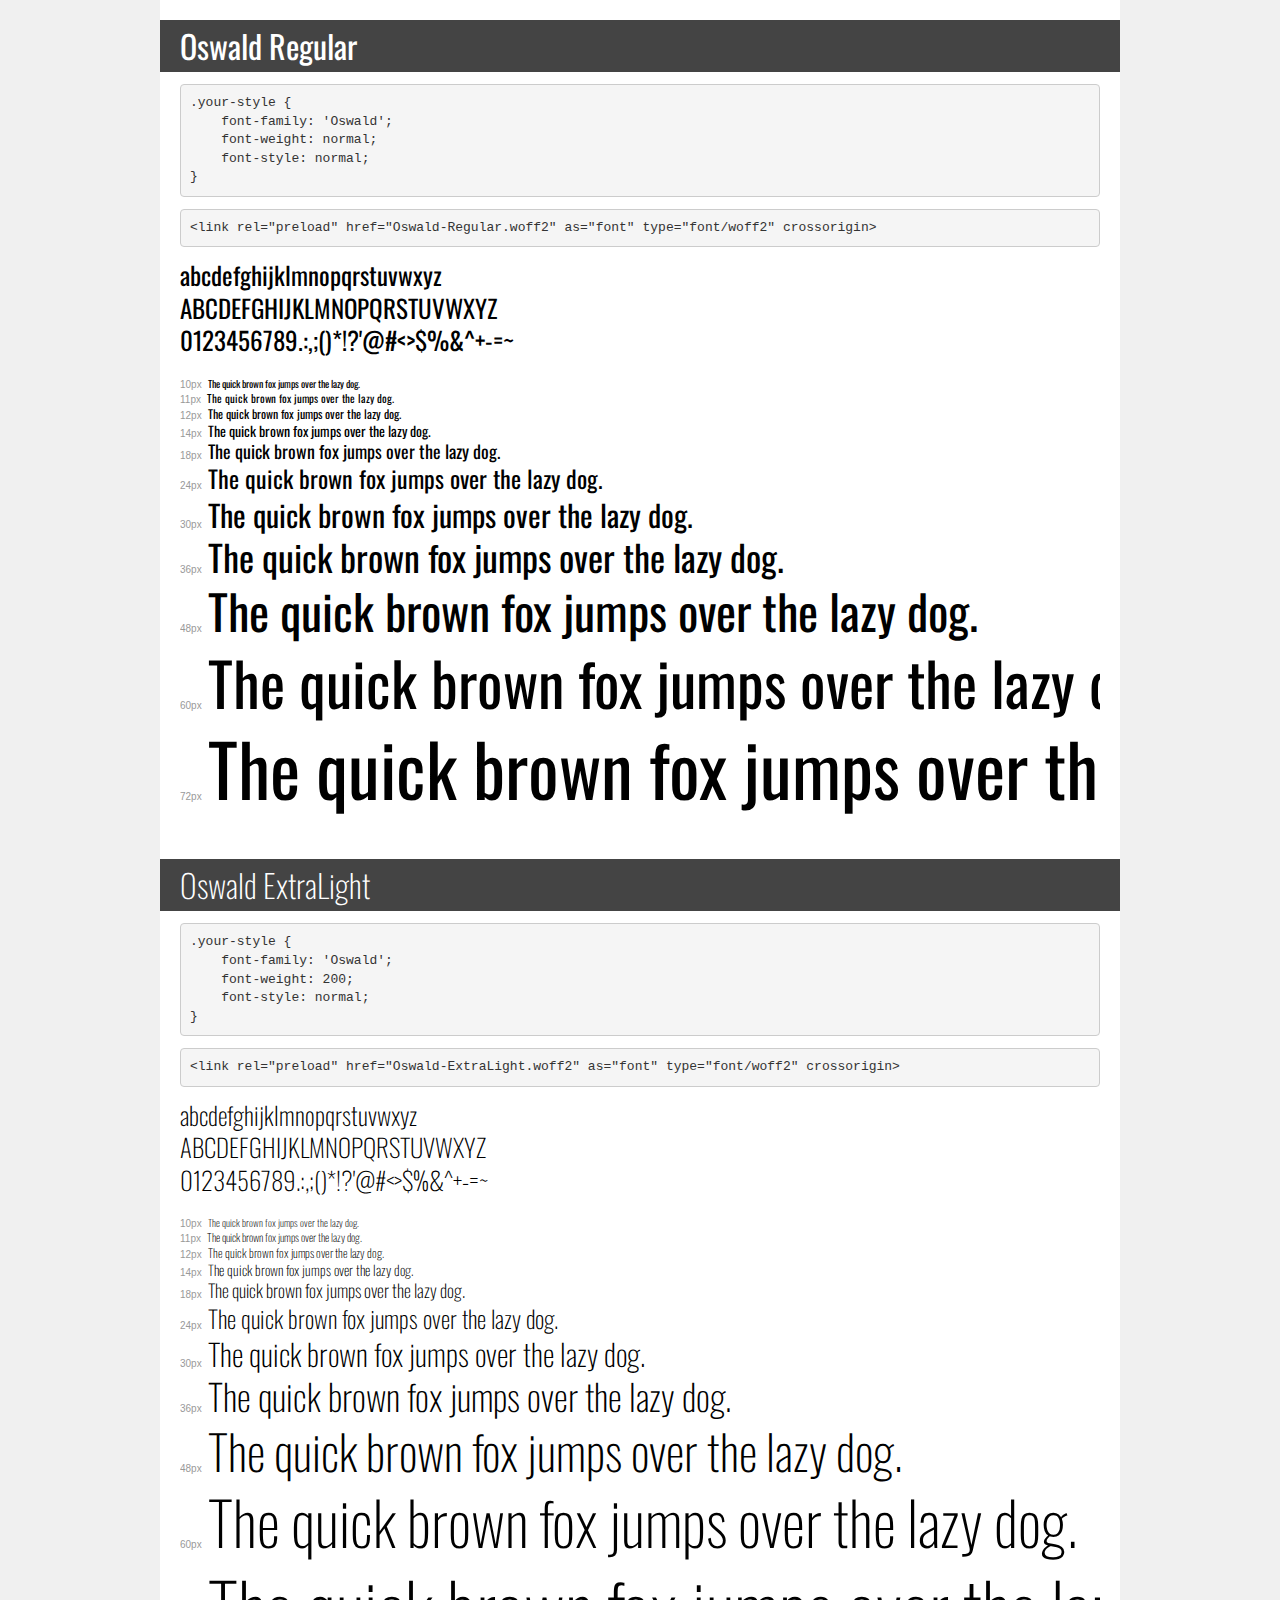
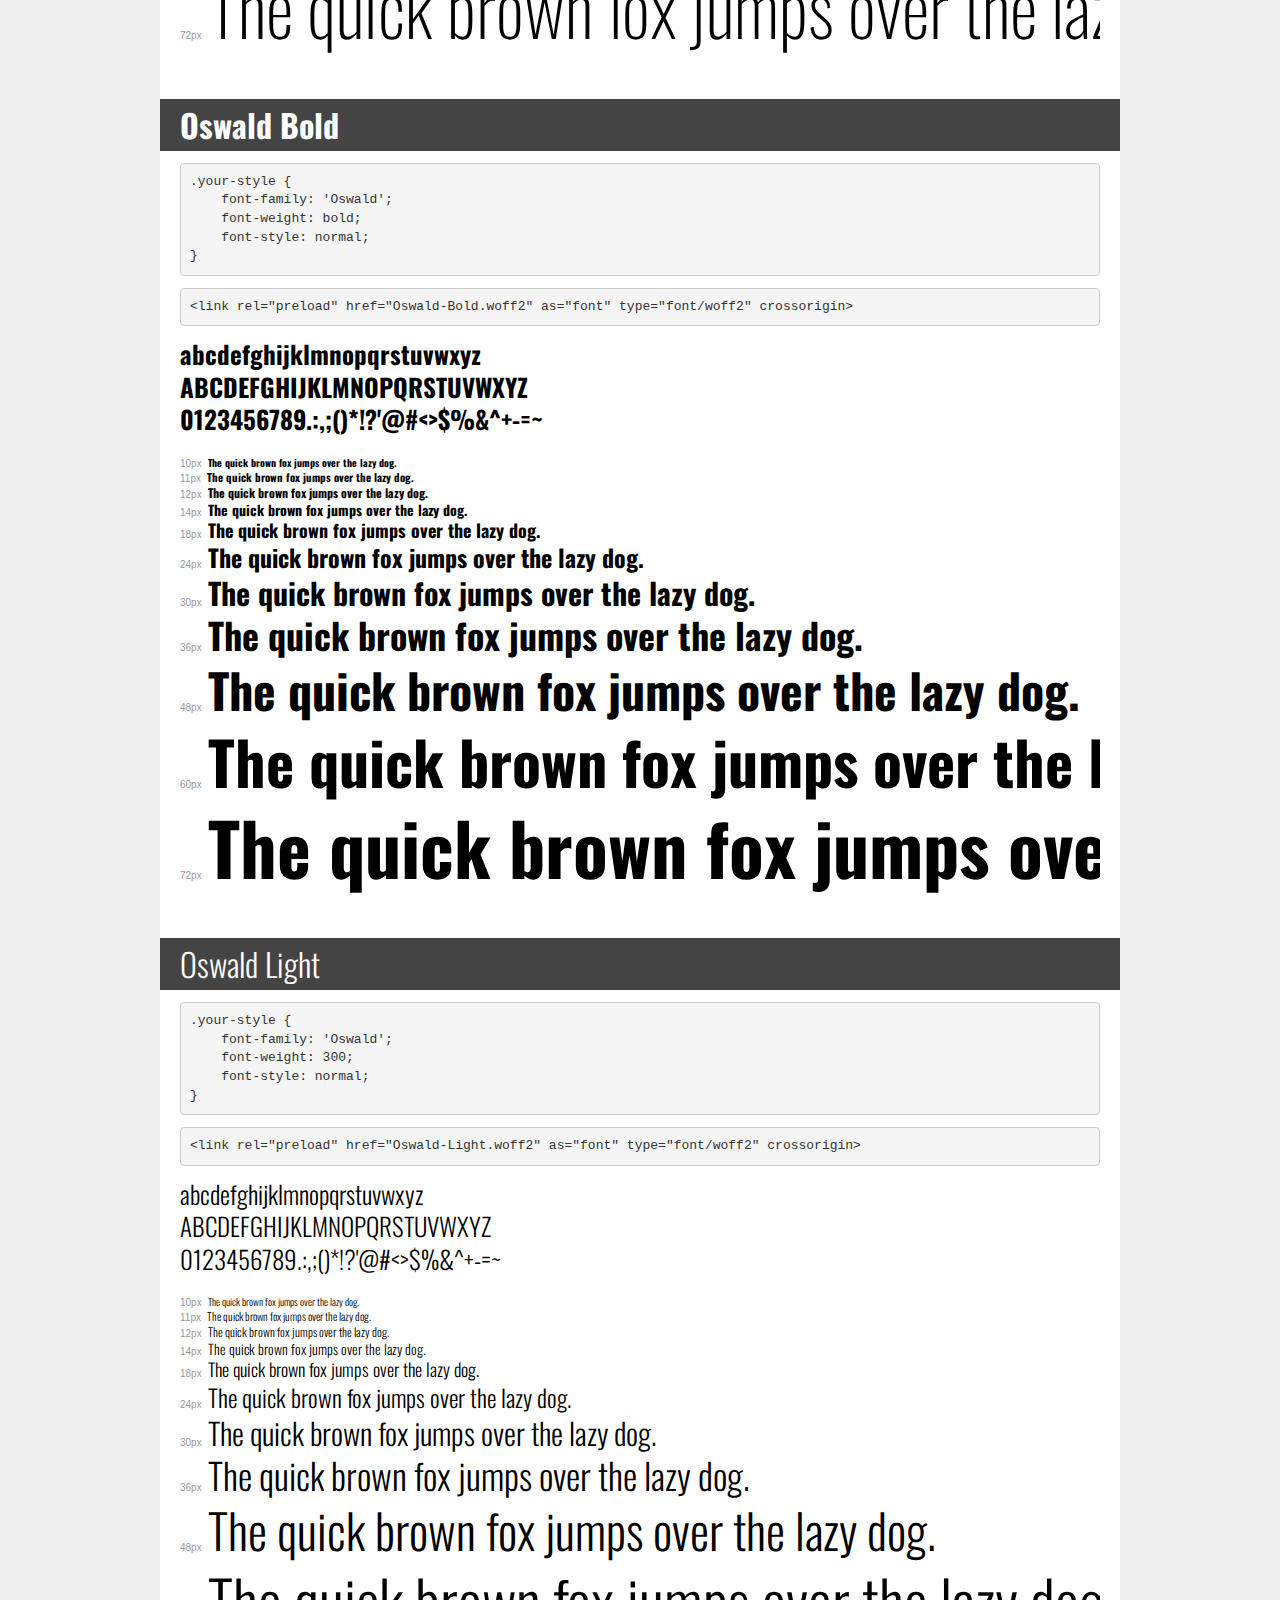
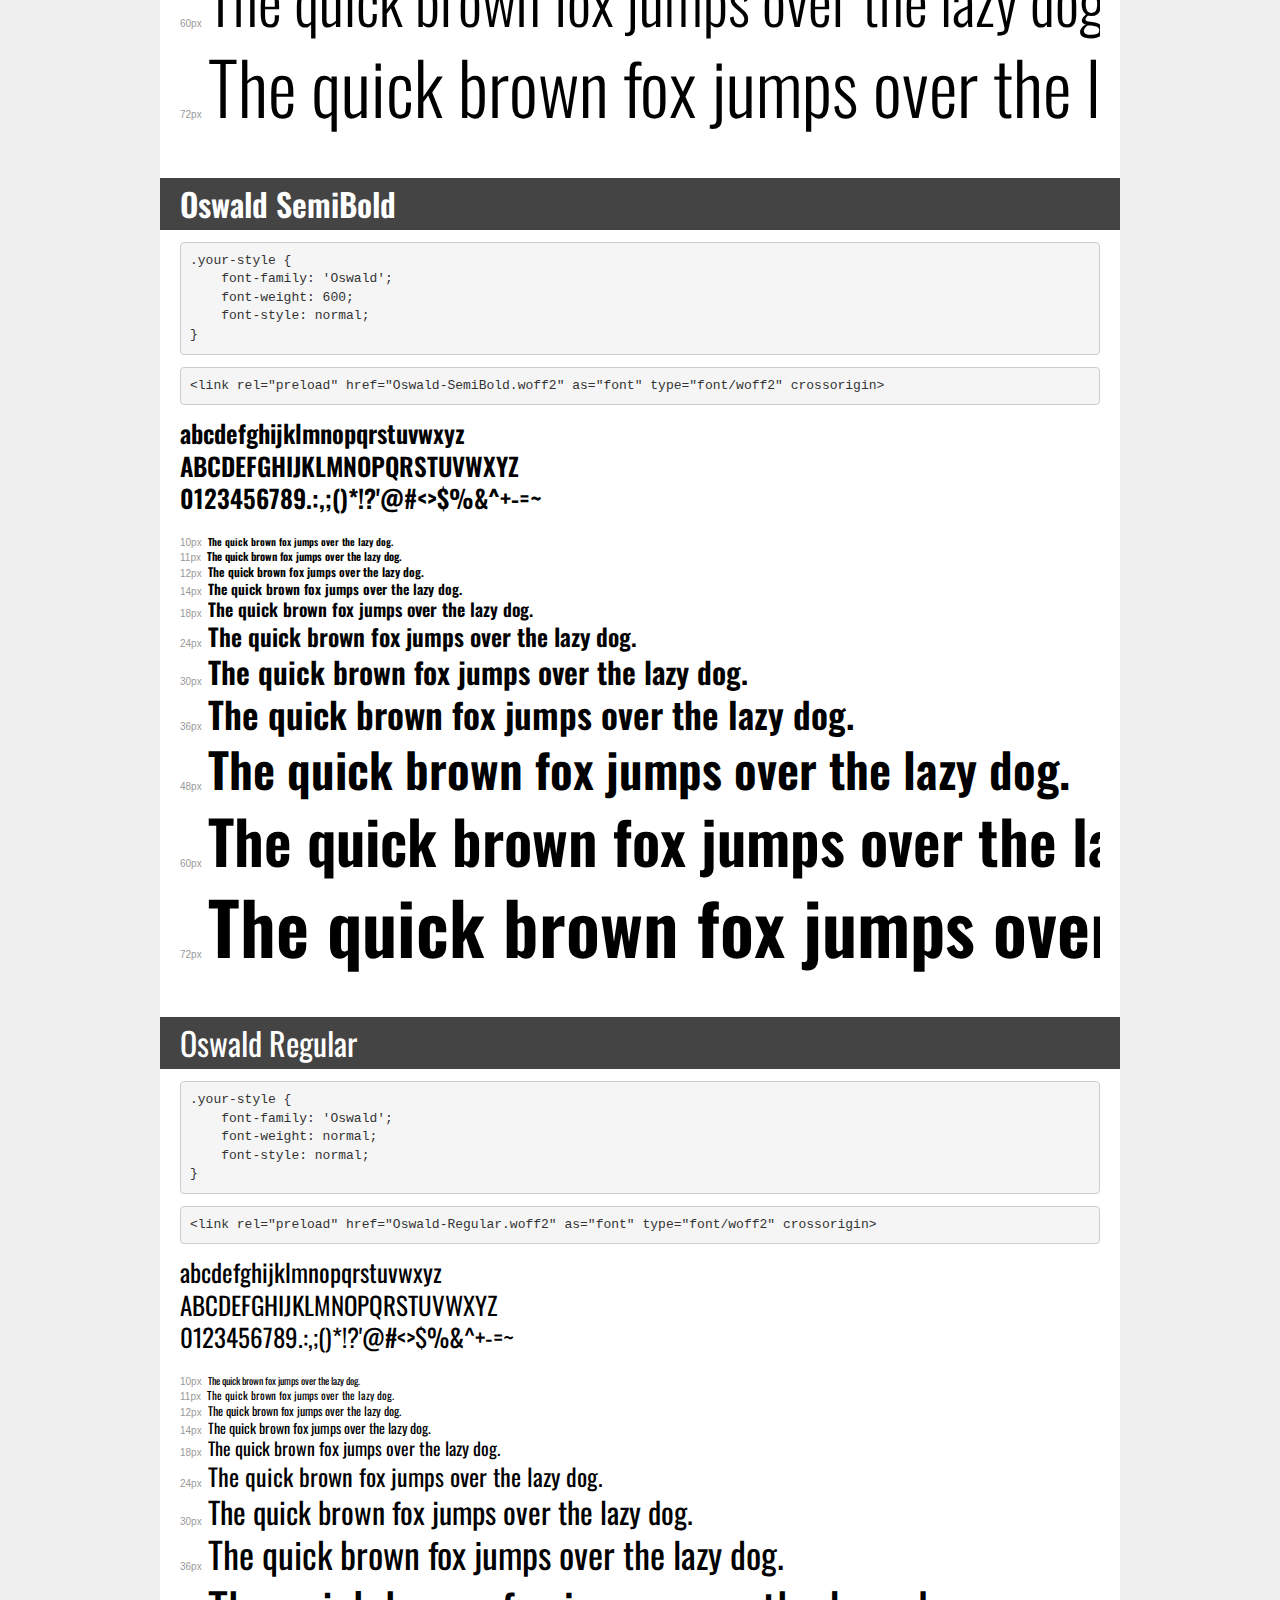
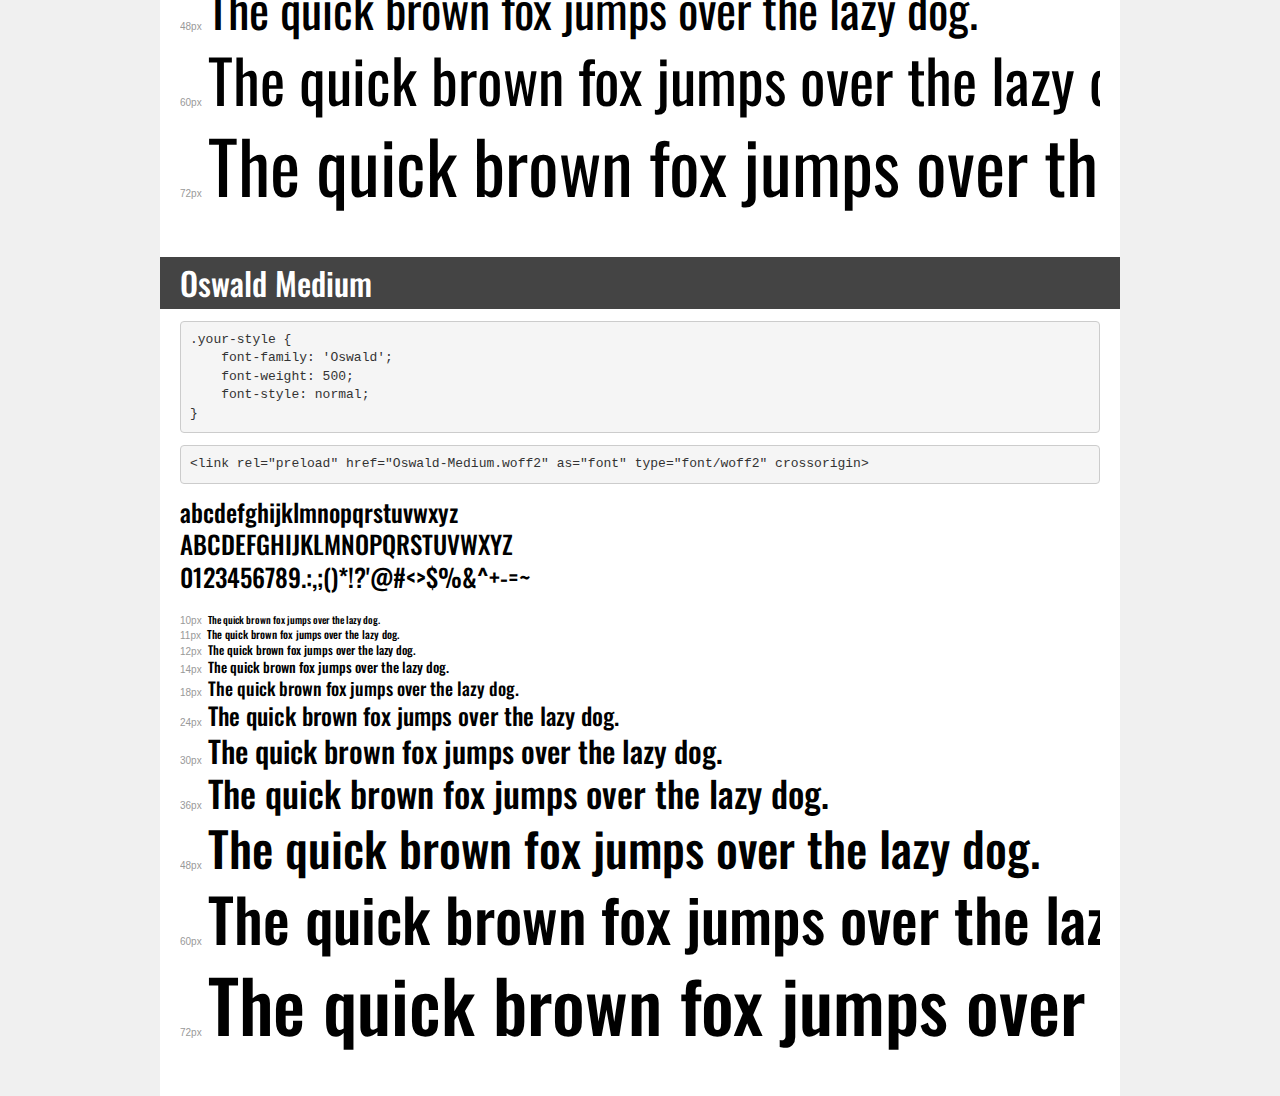
<file: fonts/demo.html>
<!DOCTYPE html>
<html lang="en">
<head>
    <meta charset="utf-8">
    <meta http-equiv="X-UA-Compatible" content="IE=edge">
    <meta name="viewport" content="width=device-width, initial-scale=1">
    <meta name="robots" content="noindex, noarchive">
    <meta name="format-detection" content="telephone=no">
    <title>Transfonter demo</title>
    <link href="stylesheet.css" rel="stylesheet">
    <style>
        /*
        http://meyerweb.com/eric/tools/css/reset/
        v2.0 | 20110126
        License: none (public domain)
        */
        html, body, div, span, applet, object, iframe,
        h1, h2, h3, h4, h5, h6, p, blockquote, pre,
        a, abbr, acronym, address, big, cite, code,
        del, dfn, em, img, ins, kbd, q, s, samp,
        small, strike, strong, sub, sup, tt, var,
        b, u, i, center,
        dl, dt, dd, ol, ul, li,
        fieldset, form, label, legend,
        table, caption, tbody, tfoot, thead, tr, th, td,
        article, aside, canvas, details, embed,
        figure, figcaption, footer, header, hgroup,
        menu, nav, output, ruby, section, summary,
        time, mark, audio, video {
            margin: 0;
            padding: 0;
            border: 0;
            font-size: 100%;
            font: inherit;
            vertical-align: baseline;
        }
        /* HTML5 display-role reset for older browsers */
        article, aside, details, figcaption, figure,
        footer, header, hgroup, menu, nav, section {
            display: block;
        }
        body {
            line-height: 1;
        }
        ol, ul {
            list-style: none;
        }
        blockquote, q {
            quotes: none;
        }
        blockquote:before, blockquote:after,
        q:before, q:after {
            content: '';
            content: none;
        }
        table {
            border-collapse: collapse;
            border-spacing: 0;
        }
        /* demo styles */
        body {
            background: #f0f0f0;
            color: #000;
        }
        .page {
            background: #fff;
            width: 920px;
            margin: 0 auto;
            padding: 20px 20px 0 20px;
            overflow: hidden;
        }
        .font-container {
            overflow-x: auto;
            overflow-y: hidden;
            margin-bottom: 40px;
            line-height: 1.3;
            white-space: nowrap;
            padding-bottom: 5px;
        }
        h1 {
            position: relative;
            background: #444;
            font-size: 32px;
            color: #fff;
            padding: 10px 20px;
            margin: 0 -20px 12px -20px;
        }
        .letters {
            font-size: 25px;
            margin-bottom: 20px;
        }
        .s10:before {
            content: '10px';
        }
        .s11:before {
            content: '11px';
        }
        .s12:before {
            content: '12px';
        }
        .s14:before {
            content: '14px';
        }
        .s18:before {
            content: '18px';
        }
        .s24:before {
            content: '24px';
        }
        .s30:before {
            content: '30px';
        }
        .s36:before {
            content: '36px';
        }
        .s48:before {
            content: '48px';
        }
        .s60:before {
            content: '60px';
        }
        .s72:before {
            content: '72px';
        }
        .s10:before, .s11:before, .s12:before, .s14:before,
        .s18:before, .s24:before, .s30:before, .s36:before,
        .s48:before, .s60:before, .s72:before {
            font-family: Arial, sans-serif;
            font-size: 10px;
            font-weight: normal;
            font-style: normal;
            color: #999;
            padding-right: 6px;
        }
        pre {
            display: block;
            padding: 9px;
            margin: 0 0 12px;
            font-family: Monaco, Menlo, Consolas, "Courier New", monospace;
            font-size: 13px;
            line-height: 1.428571429;
            color: #333;
            font-weight: normal;
            font-style: normal;
            background-color: #f5f5f5;
            border: 1px solid #ccc;
            overflow-x: auto;
            border-radius: 4px;
        }
        /* responsive */
        @media (max-width: 959px) {
            .page {
                width: auto;
                margin: 0;
            }
        }
    </style>
</head>
<body>
<div class="page">
    <div class="demo">
        <h1 style="font-family: 'Oswald'; font-weight: normal; font-style: normal;">Oswald Regular</h1>
        <pre title="Usage">.your-style {
    font-family: 'Oswald';
    font-weight: normal;
    font-style: normal;
}</pre>
        <pre title="Preload (optional)">
&lt;link rel=&quot;preload&quot; href=&quot;Oswald-Regular.woff2&quot; as=&quot;font&quot; type=&quot;font/woff2&quot; crossorigin&gt;</pre>
        <div class="font-container" style="font-family: 'Oswald'; font-weight: normal; font-style: normal;">
            <p class="letters">
                abcdefghijklmnopqrstuvwxyz<br>
ABCDEFGHIJKLMNOPQRSTUVWXYZ<br>
                0123456789.:,;()*!?'@#&lt;&gt;$%&^+-=~
            </p>
            <p class="s10" style="font-size: 10px;">The quick brown fox jumps over the lazy dog.</p>
            <p class="s11" style="font-size: 11px;">The quick brown fox jumps over the lazy dog.</p>
            <p class="s12" style="font-size: 12px;">The quick brown fox jumps over the lazy dog.</p>
            <p class="s14" style="font-size: 14px;">The quick brown fox jumps over the lazy dog.</p>
            <p class="s18" style="font-size: 18px;">The quick brown fox jumps over the lazy dog.</p>
            <p class="s24" style="font-size: 24px;">The quick brown fox jumps over the lazy dog.</p>
            <p class="s30" style="font-size: 30px;">The quick brown fox jumps over the lazy dog.</p>
            <p class="s36" style="font-size: 36px;">The quick brown fox jumps over the lazy dog.</p>
            <p class="s48" style="font-size: 48px;">The quick brown fox jumps over the lazy dog.</p>
            <p class="s60" style="font-size: 60px;">The quick brown fox jumps over the lazy dog.</p>
            <p class="s72" style="font-size: 72px;">The quick brown fox jumps over the lazy dog.</p>
        </div>
    </div>

    <div class="demo">
        <h1 style="font-family: 'Oswald'; font-weight: 200; font-style: normal;">Oswald ExtraLight</h1>
        <pre title="Usage">.your-style {
    font-family: 'Oswald';
    font-weight: 200;
    font-style: normal;
}</pre>
        <pre title="Preload (optional)">
&lt;link rel=&quot;preload&quot; href=&quot;Oswald-ExtraLight.woff2&quot; as=&quot;font&quot; type=&quot;font/woff2&quot; crossorigin&gt;</pre>
        <div class="font-container" style="font-family: 'Oswald'; font-weight: 200; font-style: normal;">
            <p class="letters">
                abcdefghijklmnopqrstuvwxyz<br>
ABCDEFGHIJKLMNOPQRSTUVWXYZ<br>
                0123456789.:,;()*!?'@#&lt;&gt;$%&^+-=~
            </p>
            <p class="s10" style="font-size: 10px;">The quick brown fox jumps over the lazy dog.</p>
            <p class="s11" style="font-size: 11px;">The quick brown fox jumps over the lazy dog.</p>
            <p class="s12" style="font-size: 12px;">The quick brown fox jumps over the lazy dog.</p>
            <p class="s14" style="font-size: 14px;">The quick brown fox jumps over the lazy dog.</p>
            <p class="s18" style="font-size: 18px;">The quick brown fox jumps over the lazy dog.</p>
            <p class="s24" style="font-size: 24px;">The quick brown fox jumps over the lazy dog.</p>
            <p class="s30" style="font-size: 30px;">The quick brown fox jumps over the lazy dog.</p>
            <p class="s36" style="font-size: 36px;">The quick brown fox jumps over the lazy dog.</p>
            <p class="s48" style="font-size: 48px;">The quick brown fox jumps over the lazy dog.</p>
            <p class="s60" style="font-size: 60px;">The quick brown fox jumps over the lazy dog.</p>
            <p class="s72" style="font-size: 72px;">The quick brown fox jumps over the lazy dog.</p>
        </div>
    </div>

    <div class="demo">
        <h1 style="font-family: 'Oswald'; font-weight: bold; font-style: normal;">Oswald Bold</h1>
        <pre title="Usage">.your-style {
    font-family: 'Oswald';
    font-weight: bold;
    font-style: normal;
}</pre>
        <pre title="Preload (optional)">
&lt;link rel=&quot;preload&quot; href=&quot;Oswald-Bold.woff2&quot; as=&quot;font&quot; type=&quot;font/woff2&quot; crossorigin&gt;</pre>
        <div class="font-container" style="font-family: 'Oswald'; font-weight: bold; font-style: normal;">
            <p class="letters">
                abcdefghijklmnopqrstuvwxyz<br>
ABCDEFGHIJKLMNOPQRSTUVWXYZ<br>
                0123456789.:,;()*!?'@#&lt;&gt;$%&^+-=~
            </p>
            <p class="s10" style="font-size: 10px;">The quick brown fox jumps over the lazy dog.</p>
            <p class="s11" style="font-size: 11px;">The quick brown fox jumps over the lazy dog.</p>
            <p class="s12" style="font-size: 12px;">The quick brown fox jumps over the lazy dog.</p>
            <p class="s14" style="font-size: 14px;">The quick brown fox jumps over the lazy dog.</p>
            <p class="s18" style="font-size: 18px;">The quick brown fox jumps over the lazy dog.</p>
            <p class="s24" style="font-size: 24px;">The quick brown fox jumps over the lazy dog.</p>
            <p class="s30" style="font-size: 30px;">The quick brown fox jumps over the lazy dog.</p>
            <p class="s36" style="font-size: 36px;">The quick brown fox jumps over the lazy dog.</p>
            <p class="s48" style="font-size: 48px;">The quick brown fox jumps over the lazy dog.</p>
            <p class="s60" style="font-size: 60px;">The quick brown fox jumps over the lazy dog.</p>
            <p class="s72" style="font-size: 72px;">The quick brown fox jumps over the lazy dog.</p>
        </div>
    </div>

    <div class="demo">
        <h1 style="font-family: 'Oswald'; font-weight: 300; font-style: normal;">Oswald Light</h1>
        <pre title="Usage">.your-style {
    font-family: 'Oswald';
    font-weight: 300;
    font-style: normal;
}</pre>
        <pre title="Preload (optional)">
&lt;link rel=&quot;preload&quot; href=&quot;Oswald-Light.woff2&quot; as=&quot;font&quot; type=&quot;font/woff2&quot; crossorigin&gt;</pre>
        <div class="font-container" style="font-family: 'Oswald'; font-weight: 300; font-style: normal;">
            <p class="letters">
                abcdefghijklmnopqrstuvwxyz<br>
ABCDEFGHIJKLMNOPQRSTUVWXYZ<br>
                0123456789.:,;()*!?'@#&lt;&gt;$%&^+-=~
            </p>
            <p class="s10" style="font-size: 10px;">The quick brown fox jumps over the lazy dog.</p>
            <p class="s11" style="font-size: 11px;">The quick brown fox jumps over the lazy dog.</p>
            <p class="s12" style="font-size: 12px;">The quick brown fox jumps over the lazy dog.</p>
            <p class="s14" style="font-size: 14px;">The quick brown fox jumps over the lazy dog.</p>
            <p class="s18" style="font-size: 18px;">The quick brown fox jumps over the lazy dog.</p>
            <p class="s24" style="font-size: 24px;">The quick brown fox jumps over the lazy dog.</p>
            <p class="s30" style="font-size: 30px;">The quick brown fox jumps over the lazy dog.</p>
            <p class="s36" style="font-size: 36px;">The quick brown fox jumps over the lazy dog.</p>
            <p class="s48" style="font-size: 48px;">The quick brown fox jumps over the lazy dog.</p>
            <p class="s60" style="font-size: 60px;">The quick brown fox jumps over the lazy dog.</p>
            <p class="s72" style="font-size: 72px;">The quick brown fox jumps over the lazy dog.</p>
        </div>
    </div>

    <div class="demo">
        <h1 style="font-family: 'Oswald'; font-weight: 600; font-style: normal;">Oswald SemiBold</h1>
        <pre title="Usage">.your-style {
    font-family: 'Oswald';
    font-weight: 600;
    font-style: normal;
}</pre>
        <pre title="Preload (optional)">
&lt;link rel=&quot;preload&quot; href=&quot;Oswald-SemiBold.woff2&quot; as=&quot;font&quot; type=&quot;font/woff2&quot; crossorigin&gt;</pre>
        <div class="font-container" style="font-family: 'Oswald'; font-weight: 600; font-style: normal;">
            <p class="letters">
                abcdefghijklmnopqrstuvwxyz<br>
ABCDEFGHIJKLMNOPQRSTUVWXYZ<br>
                0123456789.:,;()*!?'@#&lt;&gt;$%&^+-=~
            </p>
            <p class="s10" style="font-size: 10px;">The quick brown fox jumps over the lazy dog.</p>
            <p class="s11" style="font-size: 11px;">The quick brown fox jumps over the lazy dog.</p>
            <p class="s12" style="font-size: 12px;">The quick brown fox jumps over the lazy dog.</p>
            <p class="s14" style="font-size: 14px;">The quick brown fox jumps over the lazy dog.</p>
            <p class="s18" style="font-size: 18px;">The quick brown fox jumps over the lazy dog.</p>
            <p class="s24" style="font-size: 24px;">The quick brown fox jumps over the lazy dog.</p>
            <p class="s30" style="font-size: 30px;">The quick brown fox jumps over the lazy dog.</p>
            <p class="s36" style="font-size: 36px;">The quick brown fox jumps over the lazy dog.</p>
            <p class="s48" style="font-size: 48px;">The quick brown fox jumps over the lazy dog.</p>
            <p class="s60" style="font-size: 60px;">The quick brown fox jumps over the lazy dog.</p>
            <p class="s72" style="font-size: 72px;">The quick brown fox jumps over the lazy dog.</p>
        </div>
    </div>

    <div class="demo">
        <h1 style="font-family: 'Oswald'; font-weight: normal; font-style: normal;">Oswald Regular</h1>
        <pre title="Usage">.your-style {
    font-family: 'Oswald';
    font-weight: normal;
    font-style: normal;
}</pre>
        <pre title="Preload (optional)">
&lt;link rel=&quot;preload&quot; href=&quot;Oswald-Regular.woff2&quot; as=&quot;font&quot; type=&quot;font/woff2&quot; crossorigin&gt;</pre>
        <div class="font-container" style="font-family: 'Oswald'; font-weight: normal; font-style: normal;">
            <p class="letters">
                abcdefghijklmnopqrstuvwxyz<br>
ABCDEFGHIJKLMNOPQRSTUVWXYZ<br>
                0123456789.:,;()*!?'@#&lt;&gt;$%&^+-=~
            </p>
            <p class="s10" style="font-size: 10px;">The quick brown fox jumps over the lazy dog.</p>
            <p class="s11" style="font-size: 11px;">The quick brown fox jumps over the lazy dog.</p>
            <p class="s12" style="font-size: 12px;">The quick brown fox jumps over the lazy dog.</p>
            <p class="s14" style="font-size: 14px;">The quick brown fox jumps over the lazy dog.</p>
            <p class="s18" style="font-size: 18px;">The quick brown fox jumps over the lazy dog.</p>
            <p class="s24" style="font-size: 24px;">The quick brown fox jumps over the lazy dog.</p>
            <p class="s30" style="font-size: 30px;">The quick brown fox jumps over the lazy dog.</p>
            <p class="s36" style="font-size: 36px;">The quick brown fox jumps over the lazy dog.</p>
            <p class="s48" style="font-size: 48px;">The quick brown fox jumps over the lazy dog.</p>
            <p class="s60" style="font-size: 60px;">The quick brown fox jumps over the lazy dog.</p>
            <p class="s72" style="font-size: 72px;">The quick brown fox jumps over the lazy dog.</p>
        </div>
    </div>

    <div class="demo">
        <h1 style="font-family: 'Oswald'; font-weight: 500; font-style: normal;">Oswald Medium</h1>
        <pre title="Usage">.your-style {
    font-family: 'Oswald';
    font-weight: 500;
    font-style: normal;
}</pre>
        <pre title="Preload (optional)">
&lt;link rel=&quot;preload&quot; href=&quot;Oswald-Medium.woff2&quot; as=&quot;font&quot; type=&quot;font/woff2&quot; crossorigin&gt;</pre>
        <div class="font-container" style="font-family: 'Oswald'; font-weight: 500; font-style: normal;">
            <p class="letters">
                abcdefghijklmnopqrstuvwxyz<br>
ABCDEFGHIJKLMNOPQRSTUVWXYZ<br>
                0123456789.:,;()*!?'@#&lt;&gt;$%&^+-=~
            </p>
            <p class="s10" style="font-size: 10px;">The quick brown fox jumps over the lazy dog.</p>
            <p class="s11" style="font-size: 11px;">The quick brown fox jumps over the lazy dog.</p>
            <p class="s12" style="font-size: 12px;">The quick brown fox jumps over the lazy dog.</p>
            <p class="s14" style="font-size: 14px;">The quick brown fox jumps over the lazy dog.</p>
            <p class="s18" style="font-size: 18px;">The quick brown fox jumps over the lazy dog.</p>
            <p class="s24" style="font-size: 24px;">The quick brown fox jumps over the lazy dog.</p>
            <p class="s30" style="font-size: 30px;">The quick brown fox jumps over the lazy dog.</p>
            <p class="s36" style="font-size: 36px;">The quick brown fox jumps over the lazy dog.</p>
            <p class="s48" style="font-size: 48px;">The quick brown fox jumps over the lazy dog.</p>
            <p class="s60" style="font-size: 60px;">The quick brown fox jumps over the lazy dog.</p>
            <p class="s72" style="font-size: 72px;">The quick brown fox jumps over the lazy dog.</p>
        </div>
    </div>

</div>
</body>
</html>
</file>
<file: fonts/stylesheet.css>
@font-face {
    font-family: 'Oswald';
    src: url('Oswald-Regular.woff2') format('woff2'),
        url('Oswald-Regular.woff') format('woff');
    font-weight: normal;
    font-style: normal;
    font-display: swap;
}

@font-face {
    font-family: 'Oswald';
    src: url('Oswald-ExtraLight.woff2') format('woff2'),
        url('Oswald-ExtraLight.woff') format('woff');
    font-weight: 200;
    font-style: normal;
    font-display: swap;
}

@font-face {
    font-family: 'Oswald';
    src: url('Oswald-Bold.woff2') format('woff2'),
        url('Oswald-Bold.woff') format('woff');
    font-weight: bold;
    font-style: normal;
    font-display: swap;
}

@font-face {
    font-family: 'Oswald';
    src: url('Oswald-Light.woff2') format('woff2'),
        url('Oswald-Light.woff') format('woff');
    font-weight: 300;
    font-style: normal;
    font-display: swap;
}

@font-face {
    font-family: 'Oswald';
    src: url('Oswald-SemiBold.woff2') format('woff2'),
        url('Oswald-SemiBold.woff') format('woff');
    font-weight: 600;
    font-style: normal;
    font-display: swap;
}

@font-face {
    font-family: 'Oswald';
    src: url('Oswald-Regular.woff2') format('woff2'),
        url('Oswald-Regular.woff') format('woff');
    font-weight: normal;
    font-style: normal;
    font-display: swap;
}

@font-face {
    font-family: 'Oswald';
    src: url('Oswald-Medium.woff2') format('woff2'),
        url('Oswald-Medium.woff') format('woff');
    font-weight: 500;
    font-style: normal;
    font-display: swap;
}
</file>
